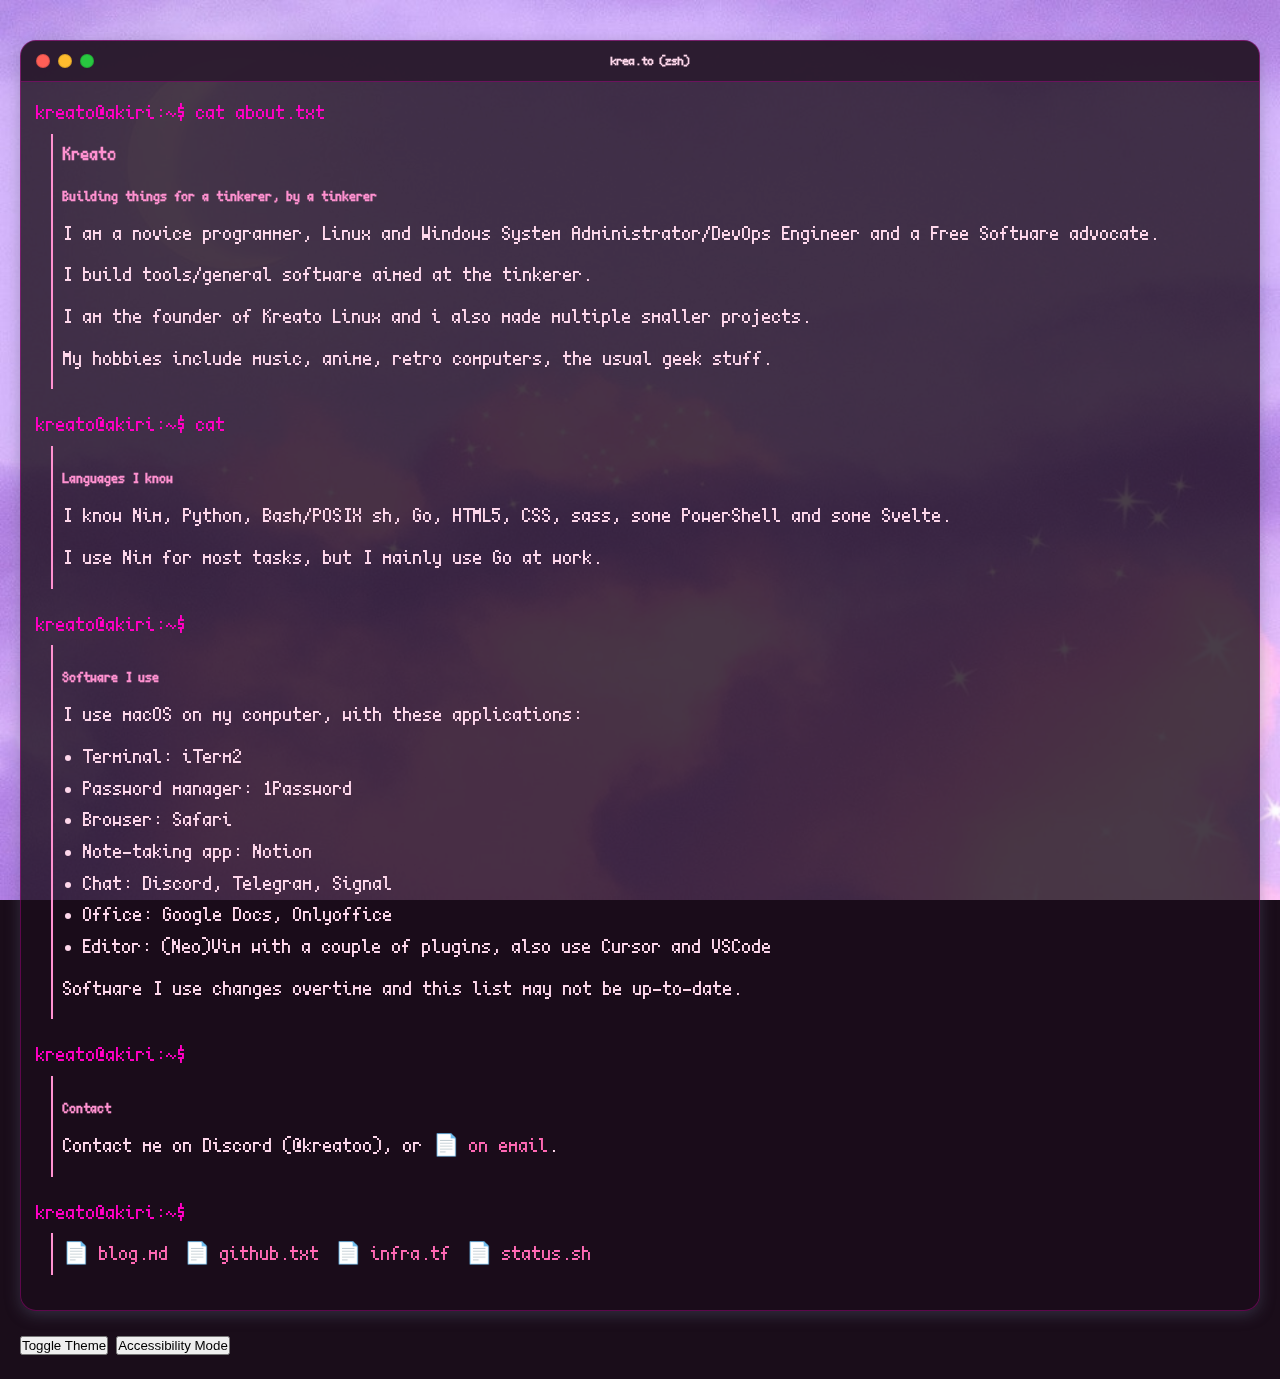
<file: index.html>
<!DOCTYPE html>
<html lang="en">
<head>
    <meta charset="UTF-8">
    <meta name="viewport" content="width=device-width, initial-scale=1.0">
    <title>Kreato's new site</title>
    
    <!-- Discord Embed Meta Tags -->
    <meta property="og:title" content="Kreato">
    <meta property="og:description" content="Building things for a tinkerer, by a tinkerer. Linux and Windows System Administrator/DevOps Engineer and Free Software advocate.">
    <meta property="og:type" content="website">
    <meta property="og:url" content="https://krea.to">
    <meta name="theme-color" content="#5865F2">
    
    <link rel="stylesheet" href="css/style.css">
</head>
<body>
    <div class="terminal">
        <div class="terminal-header">
            <div class="terminal-button close"></div>
            <div class="terminal-button minimize"></div>
            <div class="terminal-button maximize"></div>
            <div class="terminal-title">krea.to (zsh)</div>
        </div>
        <div class="terminal-content">
            <div class="terminal-section">
                <div class="prompt">kreato@akiri:~$ <span class="typing-effect">cat about.txt</span></div>
                <div class="output">
                    <h1>Kreato</h1>
                    <h2>Building things for a tinkerer, by a tinkerer</h2>
                    <p>I am a novice programmer, Linux and Windows System Administrator/DevOps Engineer and a Free Software advocate.</p>
                    <p>I build tools/general software aimed at the tinkerer.</p>
                    <p>I am the founder of Kreato Linux and i also made multiple smaller projects.</p>
                    <p>My hobbies include music, anime, retro computers, the usual geek stuff.</p>
                </div>
            </div>

            <div class="terminal-section">
                <div class="prompt">kreato@akiri:~$ <span class="typing-effect">cat skills.txt</span></div>
                <div class="output">
                    <h2>Languages I know</h2>
                    <p>I know Nim, Python, Bash/POSIX sh, Go, HTML5, CSS, sass, some PowerShell and some Svelte.</p>
                    <p>I use Nim for most tasks, but I mainly use Go at work.</p>
                </div>
            </div>

            <div class="terminal-section">
                <div class="prompt">kreato@akiri:~$ <span class="typing-effect">cat tools.txt</span></div>
                <div class="output">
                    <h2>Software I use</h2>
                    <p>I use macOS on my computer, with these applications:</p>
                    <ul>
                        <li>Terminal: iTerm2</li>
                        <li>Password manager: 1Password</li>
                        <li>Browser: Safari</li>
                        <li>Note-taking app: Notion</li>
                        <li>Chat: Discord, Telegram, Signal</li>
                        <li>Office: Google Docs, Onlyoffice</li>
                        <li>Editor: (Neo)Vim with a couple of plugins, also use Cursor and VSCode</li>
                    </ul>
                    <p>Software I use changes overtime and this list may not be up-to-date.</p>
                </div>
            </div>

            <div class="terminal-section">
                <div class="prompt">kreato@akiri:~$ <span class="typing-effect">cat contact.txt</span></div>
                <div class="output">
                    <h2>Contact</h2>
                    <p>Contact me on Discord (@kreatoo), or <a href="mailto:hello@krea.to" class="file">on email</a>.</p>
                </div>
            </div>

            <div class="terminal-section">
                <div class="prompt">kreato@akiri:~$ <span class="typing-effect">ls</span></div>
                <div class="output">
                    <div class="links">
                        <a href="blog/index.html" class="file">blog.md</a>
                        <a href="https://github.com/kreatoo" target="_blank" class="file">github.txt</a>
                        <a href="https://github.com/kreatoo/bouquet2" target="_blank" class="file">infra.tf</a>
                        <a href="https://status.krea.to" target="_blank" class="file">status.sh</a>
                    </div>
                </div>
            </div>
        </div>
    </div>
    <div class="theme-toggle">
        <button id="theme-button">Toggle Theme</button>
        <button id="accessibility-button">Accessibility Mode</button>
    </div>
    <script src="js/script.js"></script>
    <script defer src="https://umami.krea.to/script.js" data-website-id="48a2290d-e5a2-442b-9324-96146febaea1"></script>
</body>
</html>
</file>
<file: css/style.css>
/* Unified styles for main site, blog, and common functionality */

/* Theme CSS files are loaded dynamically via JS to improve performance */


/* Screen reader only class for accessibility */
.sr-only {
    position: absolute;
    width: 1px;
    height: 1px;
    padding: 0;
    margin: -1px;
    overflow: hidden;
    clip: rect(0, 0, 0, 0);
    white-space: nowrap;
    border-width: 0;
}

@font-face {
    font-family: 'Pokemon DP Pro';
    src: url('../fonts/pokemon-dp-pro.ttf') format('truetype');
    font-weight: normal;
    font-style: normal;
    font-display: swap;
}

@font-face {
    font-family: 'Scientifica';
    src: url('../fonts/scientifica.ttf') format('truetype');
    font-weight: normal;
    font-style: normal;
    font-display: swap;
}

:root {
    /* Dynamic font properties (controlled by JS) */
    --font-family: 'Scientifica', sans-serif;
    --font-size: 1.1em;
}

/* Common heading styles */
h1, h2, h3, h4, h5, h6 {
    color: var(--secondary-color);
    margin-bottom: 0.8em;
}

/* Common link styles */
a {
    color: var(--link-color);
    text-decoration: none;
}

a:hover {
    color: var(--accent-color);
    text-decoration: underline;
}

/* Common code styling */
code {
    font-family: 'Pokemon DP Pro', monospace;
    background-color: var(--terminal-header);
    padding: 2px 4px;
    border-radius: 3px;
    font-size: 1.1em;
}

pre {
    background-color: var(--terminal-header);
    padding: 16px;
    border-radius: 5px;
    overflow-x: auto;
    margin: 20px 0;
}

pre code {
    font-family: 'Pokemon DP Pro', monospace;
    background: transparent;
    padding: 0;
    font-size: 1.1em;
}

/* Hamburger menu */

.quick-actions {
    position: fixed;
    bottom: 20px;
    right: 80px;
    display: flex;
    gap: 12px;
    z-index: 100;
}

.icon-button {
    width: 48px;
    height: 48px;
    border-radius: 12px;
    border: none;
    display: inline-flex;
    align-items: center;
    justify-content: center;
    background-color: rgba(24, 24, 37, 0.75);
    color: var(--secondary-color);
    cursor: pointer;
    transition: background-color 0.3s ease, transform 0.3s ease, color 0.3s ease;
    box-shadow: 0 4px 12px rgba(0, 0, 0, 0.25);
    padding: 0;
    position: relative;
    text-decoration: none;
}

.icon-button:hover,
.icon-button:focus-visible {
    background-color: var(--secondary-color);
    color: var(--bg-color);
    transform: translateY(-2px);
}

.icon-button:focus-visible {
    outline: 2px solid var(--accent-color);
    outline-offset: 2px;
}

.icon-button .icon {
    width: 22px;
    height: 22px;
    position: absolute;
    top: 50%;
    left: 50%;
    transform: translate(-50%, -50%);
    transition: opacity 0.2s ease;
}

.theme-toggle .icon-sun {
    opacity: 1;
}

.theme-toggle .icon-moon {
    opacity: 0;
}



.icon-button svg {
    stroke: currentColor;
}



.hamburger-menu {
    position: fixed;
    bottom: 20px;
    right: 20px;
    z-index: 100;
}

.hamburger-icon {
    width: 50px;
    height: 50px;
    background-color: var(--secondary-color);
    border-radius: 8px;
    border: none;
    cursor: pointer;
    display: flex;
    flex-direction: column;
    justify-content: center;
    align-items: center;
    gap: 4px;
    transition: background-color 0.3s ease, transform 0.3s ease;
    box-shadow: 0 2px 8px rgba(0, 0, 0, 0.2);
}

.hamburger-icon:hover {
    background-color: var(--accent-color);
    transform: scale(1.05);
}

.hamburger-icon span {
    width: 20px;
    height: 2px;
    background-color: var(--bg-color);
    transition: all 0.3s ease;
    border-radius: 1px;
}

/* Hamburger icon X animation when popover is open */
.hamburger-menu:has(.menu-items:popover-open) .hamburger-icon span:nth-child(1) {
    transform: rotate(45deg) translate(5px, 5px);
}

.hamburger-menu:has(.menu-items:popover-open) .hamburger-icon span:nth-child(2) {
    opacity: 0;
}

.hamburger-menu:has(.menu-items:popover-open) .hamburger-icon span:nth-child(3) {
    transform: rotate(-45deg) translate(7px, -6px);
}

.menu-items {
    /* Popover positioning - anchor to hamburger menu */
    position: fixed;
    inset: auto;
    bottom: 80px;
    right: 20px;
    margin: 0;
    
    background-color: var(--secondary-color);
    border-radius: 8px;
    border: none;
    padding: 10px;
    min-width: 200px;
    box-shadow: 0 4px 12px rgba(0, 0, 0, 0.3);
}

.menu-items:popover-open {
    opacity: 1;
    transform: translateY(0);
}

/* Animation styles - only apply if browser supports popover */
@supports selector(:popover-open) {
    .menu-items {
        opacity: 0;
        transform: translateY(10px);
        transition: opacity 0.3s ease, transform 0.3s ease, display 0.3s ease allow-discrete;
    }
}

/* Starting style for entry animation */
@starting-style {
    .menu-items:popover-open {
        opacity: 0;
        transform: translateY(10px);
    }
}

.menu-items button {
    display: block;
    width: 100%;
    padding: 10px 16px;
    margin: 4px 0;
    border: none;
    border-radius: 4px;
    cursor: pointer;
    transition: background-color 0.3s, color 0.3s;
    font-family: var(--font-family);
    background-color: transparent;
    color: var(--bg-color);
    font-size: 1.1em;
    text-align: left;
}

.menu-items button:hover {
    background-color: var(--accent-color);
    color: var(--bg-color);
}

.menu-section {
    padding: 8px 0;
    border-bottom: 1px solid rgba(0, 0, 0, 0.1);
    margin-bottom: 8px;
}

.menu-label {
    display: block;
    font-family: var(--font-family);
    font-size: 0.9em;
    color: var(--bg-color);
    margin-bottom: 6px;
    padding: 0 16px;
    opacity: 0.8;
}

.menu-select {
    width: 100%;
    padding: 8px 12px;
    margin: 0;
    border: none;
    border-radius: 4px;
    cursor: pointer;
    font-size: 1em;
    font-family: var(--font-family);
    background-color: rgba(0, 0, 0, 0.2);
    color: var(--bg-color);
    transition: background-color 0.3s;
}

.menu-select:hover,
.menu-select:focus {
    background-color: var(--accent-color);
    color: var(--bg-color);
    outline: none;
}

.menu-select option {
    background-color: var(--secondary-color);
    color: var(--bg-color);
}

.range-container {
    display: flex;
    align-items: center;
    gap: 10px;
}

.menu-range {
    flex: 1;
    -webkit-appearance: none;
    appearance: none;
    height: 6px;
    background: rgba(0, 0, 0, 0.2);
    border-radius: 3px;
    outline: none;
    cursor: pointer;
}

.menu-range::-webkit-slider-thumb {
    -webkit-appearance: none;
    appearance: none;
    width: 16px;
    height: 16px;
    background: var(--accent-color);
    border-radius: 50%;
    cursor: pointer;
    transition: transform 0.2s ease;
}

.menu-range::-webkit-slider-thumb:hover {
    transform: scale(1.2);
}

.menu-range::-moz-range-thumb {
    width: 16px;
    height: 16px;
    background: var(--accent-color);
    border-radius: 50%;
    border: none;
    cursor: pointer;
    transition: transform 0.2s ease;
}

.menu-range::-moz-range-thumb:hover {
    transform: scale(1.2);
}

.range-value {
    font-family: var(--font-family);
    font-size: 0.9em;
    color: var(--bg-color);
    min-width: 40px;
    text-align: right;
}

/* Accessibility mode */
.accessibility-mode {
    font-family: 'Comic Sans MS', 'Comic Sans', 'Chalkboard SE', 'Comic Neue', sans-serif !important;
    line-height: 1.8 !important;
    letter-spacing: 0.5px !important;
    transition: font-family 0.3s ease, line-height 0.3s ease, letter-spacing 0.3s ease !important;
}

.accessibility-mode code, 
.accessibility-mode pre code {
    font-family: 'Courier New', monospace !important;
    font-size: 1.1em !important;
}

.accessibility-mode .menu-items button,
.accessibility-mode .menu-label,
.accessibility-mode .menu-select,
.accessibility-mode .range-value {
    font-family: 'Comic Sans MS', 'Comic Sans', 'Chalkboard SE', 'Comic Neue', sans-serif !important;
}

/* Main site styles */

* {
    margin: 0;
    padding: 0;
    box-sizing: border-box;
}

body {
    font-family: var(--font-family);
    background-color: var(--bg-color);
    color: var(--text-color);
    line-height: 1.6;
    padding: 20px;
    transition: background-color 0.2s ease, color 0.2s ease, font-family 0.3s ease, font-size 0.3s ease, line-height 0.3s ease, letter-spacing 0.3s ease;
    font-size: var(--font-size);
    position: relative;
    min-height: 100vh;
}

/* Blog-specific body styles (pages without .terminal) */
body:not(:has(.terminal)) {
    font-family: Arial, sans-serif;
    width: min(90vw, 1600px);
    margin: 0 auto;
    padding: 20px 0;
    font-size: 1.2em;
}

/* Background animation wrapper */
body::before {
    content: '';
    position: fixed;
    top: 0;
    left: 0;
    width: 100%;
    height: 100%;
    background-image: var(--background-image, url('../assets/nord.avif'));
    background-size: cover;
    background-position: center;
    background-repeat: no-repeat;
    z-index: -1;
    opacity: 1;
    transition: opacity 0.5s ease, background-image 0.5s ease;
    pointer-events: none;
}

/* Disable background for blog pages */
body:not(:has(.terminal))::before {
    display: none;
}



/* Background disabled state */
body.no-background::before {
    opacity: 0;
}

body.no-background {
    background-color: var(--bg-color);
}

body > * {
    position: relative;
    z-index: 1;
}

.terminal {
    max-width: 1400px;
    margin: 20px auto;
    background-color: rgba(46, 52, 64, 0.8);
    backdrop-filter: blur(var(--terminal-blur));
    -webkit-backdrop-filter: blur(var(--terminal-blur));
    border: 1px solid rgba(136, 192, 208, 0.3);
    border-radius: 16px;
    box-shadow: 0 4px 15px rgba(91, 96, 120, 0.4);
    overflow: hidden;
    transition: background-color 0.3s ease, backdrop-filter 0.3s ease;
}



/* Disable transparency state */
.terminal.no-transparency {
    background-color: var(--bg-color);
    backdrop-filter: none;
    -webkit-backdrop-filter: none;
    border: 1px solid var(--accent-color);
}



/* Fullscreen mode styles */
body.fullscreen-mode {
    padding: 0;
    margin: 0;
}

body.fullscreen-mode main {
    padding: 0;
    margin: 0;
    min-height: 100vh;
    display: flex;
    align-items: stretch;
}

.terminal-fullscreen {
    max-width: none;
    width: 100%;
    margin: 0;
    border-radius: 0;
    border: none;
    min-height: 100vh;
    display: flex;
    flex-direction: column;
}

.terminal-fullscreen .terminal-content {
    flex: 1;
    display: flex;
    flex-direction: column;
}

/* No header styles - round top corners of content */
.terminal-content-no-header {
    border-radius: 16px 16px 0 0;
}

.terminal-fullscreen .terminal-content-no-header {
    border-radius: 0;
}

.terminal-header {
    background-color: rgba(59, 66, 82, 0.9);
    backdrop-filter: blur(calc(var(--terminal-blur) / 2));
    -webkit-backdrop-filter: blur(calc(var(--terminal-blur) / 2));
    padding: 13px 15px;
    display: flex;
    align-items: center;
    border-bottom: 1px solid rgba(136, 192, 208, 0.3);
    position: relative;
    transition: background-color 0.3s ease, backdrop-filter 0.3s ease;
}



/* Disable transparency state for header */
.terminal.no-transparency .terminal-header {
    background-color: var(--terminal-header);
    backdrop-filter: none;
    -webkit-backdrop-filter: none;
    border-bottom: 1px solid var(--accent-color);
}



.terminal-button {
    width: 14px;
    height: 14px;
    border-radius: 50%;
    margin-right: 8px;
    border: 0.5px solid rgba(0, 0, 0, 0.15);
}

.close {
    background-color: #ff5f57;
}

.minimize {
    background-color: #febc2e;
}

.maximize {
    background-color: #28c840;
}

.terminal-title {
    margin-left: 10px;
    font-size: 14px;
    color: var(--text-color);
    position: absolute;
    left: 50%;
    transform: translateX(-50%);
    font-weight: bold;
}

.terminal-content {
    padding: 15px;
    font-size: 1.2em;
    line-height: 1.5;
}

.terminal-section {
    margin-bottom: 20px;
}

.prompt {
    color: var(--accent-color);
    margin-bottom: 5px;
}

.typing-effect {
    position: relative;
    overflow: hidden;
    white-space: nowrap;
}

@keyframes typing {
    from { max-width: 0; }
    to { max-width: 100%; }
}

.cursor {
    display: inline-block;
    animation: blink 1s step-end infinite;
}

.output {
    margin-left: 15px;
    padding: 5px 0 5px 10px;
    border-left: 2px solid var(--secondary-color);
}

h1 {
    color: var(--secondary-color);
    margin-bottom: 0.8em;
}

h2 {
    color: var(--secondary-color);
    margin-bottom: 0.8em;
}

/* Terminal-only sizing for h1/h2 (main site uses fixed pixel sizes) */
body:has(.terminal) h1 {
    font-size: 20px;
    margin-bottom: 10px;
}

body:has(.terminal) h2 {
    font-size: 16px;
    margin-top: 15px;
    margin-bottom: 10px;
}

p {
    margin-bottom: 1em;
}

body:has(.terminal) p {
    margin-bottom: 10px;
}

ul {
    margin-left: 1.5em;
    margin-bottom: 1em;
}

body:has(.terminal) ul {
    margin-left: 20px;
    margin-bottom: 10px;
}

.links {
    display: flex;
    flex-wrap: wrap;
    gap: 15px;
}

/* Recent posts in landing page */
.recent-posts {
    display: flex;
    flex-direction: column;
    gap: 8px;
}

.recent-post {
    display: flex;
    align-items: center;
    gap: 12px;
    padding: 4px 0;
}

.recent-post .post-link {
    color: var(--link-color);
    text-decoration: none;
    font-weight: normal;
    background: none;
    padding: 0;
}

.recent-post .post-link:hover {
    color: var(--accent-color);
    text-decoration: underline;
    background: none;
    transform: none;
    box-shadow: none;
}

.recent-post .post-link::before {
    content: "• ";
    color: var(--secondary-color);
}

.file::before {
    content: "📄 ";
}

.folder::before {
    content: "📁 ";
}

@keyframes blink {
    0%, 100% { opacity: 1; }
    50% { opacity: 0; }
}

/* Song display styles */
.song-info {
    display: flex;
    align-items: flex-start;
    gap: 20px;
    margin-top: 10px;
}

.song-details {
    flex: 1;
}

.song-details h3 {
    color: var(--accent-color);
    margin-bottom: 5px;
    font-size: 16px;
}

.song-details p {
    margin-bottom: 5px;
    font-size: 14px;
}

.song-image {
    flex-shrink: 0;
}

.song-image img {
    box-shadow: 0 2px 8px rgba(0, 0, 0, 0.3);
    transition: transform 0.2s ease;
}

.song-image img:hover {
    transform: scale(1.05);
}

/* Blog-specific styles */

/* Override quick-actions positioning for blog pages (no hamburger menu) */
body:not(:has(.terminal)) .quick-actions {
    right: 20px;
}

body:not(:has(.terminal)) blockquote {
    border-left: 3px solid var(--accent-color);
    padding-left: 16px;
    margin-left: 0;
    color: var(--text-color);
}

body:not(:has(.terminal)) hr {
    border: none;
    border-top: 2px solid var(--accent-color);
    margin: 24px 0;
}

body:not(:has(.terminal)) img {
    max-width: 100%;
    height: auto;
}

/* Blog-specific code font styling */
body:not(:has(.terminal)) code {
    font-family: 'Scientifica', monospace;
}

body:not(:has(.terminal)) pre code {
    font-family: 'Scientifica', monospace;
}

body:not(:has(.terminal)) .chroma,
body:not(:has(.terminal)) .chroma code {
    font-family: 'Scientifica', monospace;
}

/* Line numbers styling */
.chroma .lnt {
    margin-right: 0.8em;
    padding: 0 0.4em;
    color: #636363;
}

/* Syntax highlighting styles */
/* Background */ .bg { color: #d8dee9; background-color: #2e3440; }
/* PreWrapper */ .chroma { color: #d8dee9; background-color: #2e3440; }
/* Error */ .chroma .err { color: #bf616a }
/* LineLink */ .chroma .lnlinks { outline: none; text-decoration: none; color: inherit }
/* LineTableTD */ .chroma .lntd { vertical-align: top; padding: 0; margin: 0; border: 0; }
/* LineTable */ .chroma .lntable { border-spacing: 0; padding: 0; margin: 0; border: 0; }
/* LineHighlight */ .chroma .hl { background-color: #424853 }
/* LineNumbersTable */ .chroma .lnt { white-space: pre; -webkit-user-select: none; user-select: none; margin-right: 0.4em; padding: 0 0.4em 0 0.4em;color: #6c6f74 }
/* LineNumbers */ .chroma .ln { white-space: pre; -webkit-user-select: none; user-select: none; margin-right: 0.4em; padding: 0 0.4em 0 0.4em;color: #6c6f74 }
/* Line */ .chroma .line { display: flex; }
/* Keyword */ .chroma .k { color: #81a1c1; font-weight: bold }
/* KeywordConstant */ .chroma .kc { color: #81a1c1; font-weight: bold }
/* KeywordDeclaration */ .chroma .kd { color: #81a1c1; font-weight: bold }
/* KeywordNamespace */ .chroma .kn { color: #81a1c1; font-weight: bold }
/* KeywordPseudo */ .chroma .kp { color: #81a1c1 }
/* KeywordReserved */ .chroma .kr { color: #81a1c1; font-weight: bold }
/* KeywordType */ .chroma .kt { color: #81a1c1 }
/* NameAttribute */ .chroma .na { color: #8fbcbb }
/* NameClass */ .chroma .nc { color: #8fbcbb }
/* NameConstant */ .chroma .no { color: #8fbcbb }
/* NameDecorator */ .chroma .nd { color: #d08770 }
/* NameEntity */ .chroma .ni { color: #d08770 }
/* NameException */ .chroma .ne { color: #bf616a }
/* NameLabel */ .chroma .nl { color: #8fbcbb }
/* NameNamespace */ .chroma .nn { color: #8fbcbb }
/* NameProperty */ .chroma .py { color: #8fbcbb }
/* NameTag */ .chroma .nt { color: #81a1c1 }
/* NameBuiltin */ .chroma .nb { color: #81a1c1 }
/* NameBuiltinPseudo */ .chroma .bp { color: #81a1c1 }
/* NameFunction */ .chroma .nf { color: #88c0d0 }
/* NameFunctionMagic */ .chroma .fm { color: #88c0d0 }
/* LiteralString */ .chroma .s { color: #a3be8c }
/* LiteralStringAffix */ .chroma .sa { color: #a3be8c }
/* LiteralStringBacktick */ .chroma .sb { color: #a3be8c }
/* LiteralStringChar */ .chroma .sc { color: #a3be8c }
/* LiteralStringDelimiter */ .chroma .dl { color: #a3be8c }
/* LiteralStringDoc */ .chroma .sd { color: #616e87 }
/* LiteralStringDouble */ .chroma .s2 { color: #a3be8c }
/* LiteralStringEscape */ .chroma .se { color: #ebcb8b }
/* LiteralStringHeredoc */ .chroma .sh { color: #a3be8c }
/* LiteralStringInterpol */ .chroma .si { color: #a3be8c }
/* LiteralStringOther */ .chroma .sx { color: #a3be8c }
/* LiteralStringRegex */ .chroma .sr { color: #ebcb8b }
/* LiteralStringSingle */ .chroma .s1 { color: #a3be8c }
/* LiteralStringSymbol */ .chroma .ss { color: #a3be8c }
/* LiteralNumber */ .chroma .m { color: #b48ead }
/* LiteralNumberBin */ .chroma .mb { color: #b48ead }
/* LiteralNumberFloat */ .chroma .mf { color: #b48ead }
/* LiteralNumberHex */ .chroma .mh { color: #b48ead }
/* LiteralNumberInteger */ .chroma .mi { color: #b48ead }
/* LiteralNumberIntegerLong */ .chroma .il { color: #b48ead }
/* LiteralNumberOct */ .chroma .mo { color: #b48ead }
/* Operator */ .chroma .o { color: #81a1c1 }
/* OperatorWord */ .chroma .ow { color: #81a1c1; font-weight: bold }
/* Punctuation */ .chroma .p { color: #eceff4 }
/* Comment */ .chroma .c { color: #616e87; font-style: italic }
/* CommentHashbang */ .chroma .ch { color: #616e87; font-style: italic }
/* CommentMultiline */ .chroma .cm { color: #616e87; font-style: italic }
/* CommentSingle */ .chroma .c1 { color: #616e87; font-style: italic }
/* CommentSpecial */ .chroma .cs { color: #616e87; font-style: italic }
/* CommentPreproc */ .chroma .cp { color: #5e81ac; font-style: italic }
/* CommentPreprocFile */ .chroma .cpf { color: #5e81ac; font-style: italic }
/* GenericDeleted */ .chroma .gd { color: #bf616a }
/* GenericEmph */ .chroma .ge { font-style: italic }
/* GenericError */ .chroma .gr { color: #bf616a }
/* GenericHeading */ .chroma .gh { color: #88c0d0; font-weight: bold }
/* GenericInserted */ .chroma .gi { color: #a3be8c }
/* GenericPrompt */ .chroma .gp { color: #4c566a; font-weight: bold }
/* GenericStrong */ .chroma .gs { font-weight: bold }
/* GenericSubheading */ .chroma .gu { color: #88c0d0; font-weight: bold }
/* GenericTraceback */ .chroma .gt { color: #bf616a }

/* Blog-specific button styles */
.theme-toggle button {
    font-family: Arial, sans-serif;
}

/* Back button */
.back-button {
    display: inline-block;
    margin-bottom: 20px;
    padding: 8px 16px;
    background-color: var(--terminal-header);
    color: var(--link-color);
    border-radius: 4px;
    text-decoration: none;
    font-weight: bold;
}

.back-button:hover {
    background-color: var(--accent-color);
    color: var(--bg-color);
    text-decoration: none;
}

/* Directory list */
.directory-list {
    margin-bottom: 30px;
}

.directory-list ul {
    list-style: none;
    padding: 0;
    margin: 0;
}

.directory-list h2 {
    border-bottom: 2px solid var(--accent-color);
    padding-bottom: 8px;
    margin-bottom: 16px;
}

.directory {
    padding: 10px 0;
    border-bottom: 1px solid var(--terminal-header);
}

.directory a {
    display: inline-block;
    font-weight: bold;
    font-size: 1.1em;
}

.directory a::before {
    content: "📁 ";
}

/* Navigation bar with search */
.nav-bar {
    display: flex;
    align-items: stretch;
    gap: 16px;
    margin-bottom: 20px;
}

.nav-bar .back-button {
    margin-bottom: 0;
    display: flex;
    align-items: center;
}

/* Search bar */
.search-container {
    position: relative;
    flex: 1;
}

.search-input {
    width: 100%;
    height: 100%;
    padding: 10px 14px 10px 40px;
    font-size: 1em;
    font-family: inherit;
    background-color: var(--terminal-header);
    border: 2px solid transparent;
    border-radius: 6px;
    color: var(--text-color);
    transition: border-color 0.2s ease, box-shadow 0.2s ease;
}

.search-input::placeholder {
    color: var(--text-color);
    opacity: 0.6;
}

.search-input:focus {
    outline: none;
    border-color: var(--accent-color);
    box-shadow: 0 0 0 3px rgba(245, 194, 231, 0.2);
}

.search-icon {
    position: absolute;
    left: 12px;
    top: 50%;
    transform: translateY(-50%);
    width: 18px;
    height: 18px;
    color: var(--text-color);
    opacity: 0.6;
    pointer-events: none;
}

.search-shortcut {
    position: absolute;
    right: 10px;
    top: 50%;
    transform: translateY(-50%);
    padding: 2px 6px;
    font-size: 0.75em;
    font-family: inherit;
    background-color: var(--bg-color);
    color: var(--text-color);
    opacity: 0.6;
    border: 1px solid var(--text-color);
    border-radius: 4px;
    pointer-events: none;
    transition: opacity 0.2s ease;
}

.search-input:focus + .search-icon + .search-shortcut,
.search-input:not(:placeholder-shown) + .search-icon + .search-shortcut {
    opacity: 0;
}

.no-results {
    padding: 20px;
    text-align: center;
    color: var(--text-color);
    opacity: 0.8;
    font-style: italic;
}

/* Search match highlight */
.search-match {
    font-size: 0.85em;
    color: var(--text-color);
    margin-top: 8px;
    padding: 8px 12px;
    background-color: var(--terminal-header);
    border-radius: 4px;
    border-left: 3px solid var(--accent-color);
    line-height: 1.5;
}

.search-match strong {
    color: var(--secondary-color);
    margin-right: 4px;
}

.search-match mark {
    background-color: var(--accent-color);
    color: var(--bg-color);
    padding: 1px 4px;
    border-radius: 3px;
    font-weight: 500;
}

/* Blog list */
.blog-list h2 {
    border-bottom: 2px solid var(--accent-color);
    padding-bottom: 8px;
    margin-bottom: 16px;
}

/* Post metadata styles */
.post-meta {
    color: var(--text-color);
    opacity: 0.8;
    font-size: 0.95em;
    margin-bottom: 1.5em;
}

.post-meta .author {
    color: var(--secondary-color);
}

.post-meta .meta-separator {
    margin: 0 0.5em;
    color: var(--accent-color);
}

.post-meta .created-at {
    color: var(--text-color);
}

.post-meta .read-time {
    color: var(--text-color);
    font-style: italic;
}

.post-meta time {
    color: var(--link-color);
}

/* Post link styles */
.post-link {
    display: inline-block;
    color: var(--link-color);
    font-weight: bold;
    padding: 4px 8px;
    border-radius: 4px;
    transition: all 0.2s ease;
    background-color: var(--terminal-header);
}

.post-link:hover {
    color: var(--bg-color);
    background-color: var(--accent-color);
    text-decoration: none;
    transform: translateY(-2px);
    box-shadow: 0 2px 4px rgba(0, 0, 0, 0.1);
}

/* Post date styles */
.post-date {
    display: inline-block;
    color: var(--text-color);
    font-weight: normal;
    padding: 4px 8px;
    border-radius: 4px;
    background-color: var(--terminal-header);
    font-size: 0.9em;
    margin-left: 8px;
    opacity: 0.8;
    transition: all 0.2s ease;
    cursor: default;
}

/* Post read time styles (index page) */
.post-read-time {
    display: inline-block;
    color: var(--text-color);
    font-weight: normal;
    padding: 4px 8px;
    border-radius: 4px;
    background-color: var(--terminal-header);
    font-size: 0.9em;
    margin-left: 8px;
    opacity: 0.7;
    font-style: italic;
}

.post-date:hover {
    color: var(--bg-color);
    background-color: var(--accent-color);
    opacity: 1;
    transform: translateY(-2px);
    box-shadow: 0 2px 4px rgba(0, 0, 0, 0.1);
}

/* Remove underline from date links */
.post-date,
.created-at a {
    text-decoration: none;
}

.post-date:hover,
.created-at a:hover {
    text-decoration: none;
}

/* Add hand cursor to clickable dates */
.post-date,
.created-at a {
    cursor: pointer;
}

/* Make blog post date glow like button on hover */
.post-meta .created-at a:hover {
    color: var(--bg-color);
    background-color: var(--accent-color);
    opacity: 1;
    transform: translateY(-2px);
    box-shadow: 0 2px 4px rgba(0, 0, 0, 0.1);
}

/* Tag styles */
/* Inline tags (on post listings) */
.post-tags-inline {
    display: inline-block;
    margin-left: 6px;
    margin-right: 4px;
}

.tag-inline {
    display: inline-block;
    color: var(--link-color);
    font-weight: normal;
    font-size: 0.75em;
    padding: 2px 6px;
    margin: 0 2px;
    border-radius: 3px;
    background-color: var(--terminal-header);
    text-decoration: none;
    transition: all 0.2s ease;
    opacity: 0.8;
}

.tag-inline:hover {
    color: var(--bg-color);
    background-color: var(--accent-color);
    opacity: 1;
    transform: translateY(-1px);
    box-shadow: 0 1px 3px rgba(0, 0, 0, 0.1);
}

/* Post tags section (in blog post) */
.post-tags {
    display: inline-flex;
    flex-wrap: wrap;
    gap: 6px;
    margin-right: 8px;
}

.tag {
    display: inline-block;
    color: var(--link-color);
    font-weight: 500;
    font-size: 0.9em;
    padding: 4px 10px;
    border-radius: 4px;
    background-color: var(--terminal-header);
    text-decoration: none;
    transition: all 0.2s ease;
    border: 1px solid var(--secondary-color);
}

.tag:hover {
    color: var(--bg-color);
    background-color: var(--accent-color);
    border-color: var(--accent-color);
    transform: translateY(-2px);
    box-shadow: 0 2px 4px rgba(0, 0, 0, 0.15);
}

/* Small tags (for related posts) */
.tag-small {
    font-size: 0.75em;
    padding: 2px 6px;
    margin: 0 3px;
    opacity: 0.8;
}

.tag-small:hover {
    opacity: 1;
}

/* Popular tags section (on blog index) */
.popular-tags {
    margin: 2rem 0;
    padding: 1.5rem;
    background-color: var(--terminal-header);
    border-radius: 6px;
    border: 1px solid var(--secondary-color);
}

.popular-tags h2 {
    margin-top: 0;
    margin-bottom: 1rem;
    font-size: 1.3em;
}

.tags-list {
    display: flex;
    flex-wrap: wrap;
    gap: 8px;
}

.tag-count-small {
    opacity: 0.6;
    font-size: 0.9em;
}

/* Related posts section */
.related-posts {
    margin-top: 3rem;
    padding-top: 2rem;
    border-top: 2px solid var(--secondary-color);
}

.related-posts h2 {
    font-size: 1.5em;
    margin-bottom: 1rem;
}

.related-posts-list {
    list-style: none;
    padding: 0;
    margin: 0;
}

.related-posts-list li {
    margin-bottom: 1rem;
    padding: 1rem;
    background-color: var(--terminal-header);
    border-radius: 6px;
    border: 1px solid var(--secondary-color);
    transition: all 0.2s ease;
}

.related-posts-list li:hover {
    border-color: var(--accent-color);
    box-shadow: 0 2px 6px rgba(0, 0, 0, 0.1);
}

.related-post-link {
    color: var(--link-color);
    font-weight: 600;
    font-size: 1.1em;
    text-decoration: none;
    transition: color 0.2s ease;
}

.related-post-link:hover {
    color: var(--accent-color);
}

.related-tags {
    display: inline-flex;
    flex-wrap: wrap;
    gap: 4px;
    margin-top: 0.5rem;
}

/* Tags index page */
.tags-grid {
    display: grid;
    grid-template-columns: repeat(auto-fill, minmax(140px, 1fr));
    gap: 0.75rem;
    margin-top: 1rem;
}

.tag-card {
    padding: 0.75rem;
    background-color: var(--terminal-header);
    border: 1px solid var(--secondary-color);
    border-radius: 4px;
    text-decoration: none;
    transition: all 0.2s ease;
    display: block;
}

.tag-card a {
    text-decoration: none;
    display: flex;
    flex-direction: column;
    gap: 0.25rem;
}

.tag-card:hover {
    border-color: var(--accent-color);
    transform: translateY(-2px);
    box-shadow: 0 2px 4px rgba(0, 0, 0, 0.15);
}

.tag-name {
    color: var(--link-color);
    font-weight: 600;
    font-size: 0.95em;
    transition: color 0.2s ease;
}

.tag-card:hover .tag-name {
    color: var(--accent-color);
}

.tag-count {
    color: var(--text-color);
    opacity: 0.65;
    font-size: 0.8em;
}

/* Tag page header */
.tag-highlight {
    color: var(--accent-color);
    font-weight: bold;
}

/* Responsive adjustments for tags */
@media (max-width: 768px) {
    .post-tags-inline {
        display: block;
        margin-left: 0;
        margin-top: 0.5rem;
    }
    
    .tags-grid {
        grid-template-columns: repeat(auto-fill, minmax(150px, 1fr));
        gap: 0.75rem;
    }
    
    .tag-card {
        padding: 1rem;
    }
    
    .popular-tags {
        padding: 1rem;
    }
}

/* Responsive design */
/* Mobile */
@media (max-width: 600px) {
    body:has(.terminal) .quick-actions {
        bottom: 10px;
        right: 65px;
        gap: 10px;
    }

    body:not(:has(.terminal)) .quick-actions {
        bottom: 10px;
        right: 10px;
    }

    .icon-button {
        width: 42px;
        height: 42px;
        border-radius: 10px;
    }

    .icon-button .icon {
        width: 20px;
        height: 20px;
    }

    .hamburger-menu {
        bottom: 10px;
        right: 10px;
    }

    .hamburger-icon {
        width: 45px;
        height: 45px;
    }

    .hamburger-icon span {
        width: 18px;
    }

    .menu-items {
        min-width: 180px;
        bottom: 65px;
        right: 10px;
    }

    .menu-items button {
        padding: 8px 12px;
        font-size: 0.9em;
    }

    /* Nav bar mobile styles */
    .nav-bar {
        flex-direction: column;
        align-items: stretch;
        gap: 12px;
    }

    .nav-bar .back-button {
        align-self: flex-start;
    }

    .search-container {
        width: 100%;
    }

    .search-shortcut {
        display: none;
    }

    /* Ensure back button is visible */
    .back-button {
        margin-bottom: 60px;
    }

    .nav-bar .back-button {
        margin-bottom: 0;
    }

    body:has(.terminal) {
        padding: 5px;
        font-size: 1.1em;
    }

    .terminal {
        margin: 5px auto;
        border-radius: 12px;
    }
    
    .terminal-content {
        padding: 10px;
        font-size: 1em;
    }

    .prompt {
        font-size: 1em;
    }
    
    h1 {
        font-size: 1.4em;
    }
    
    h2 {
        font-size: 1.2em;
    }

    p, ul, li {
        font-size: 1em;
    }

    .output {
        margin-left: 10px;
    }

    .song-info {
        flex-direction: column;
        gap: 15px;
    }
    
    .song-image {
        align-self: center;
    }
    
    .song-details h3 {
        font-size: 15px;
    }
    
    .song-details p {
        font-size: 13px;
    }
}
</file>
